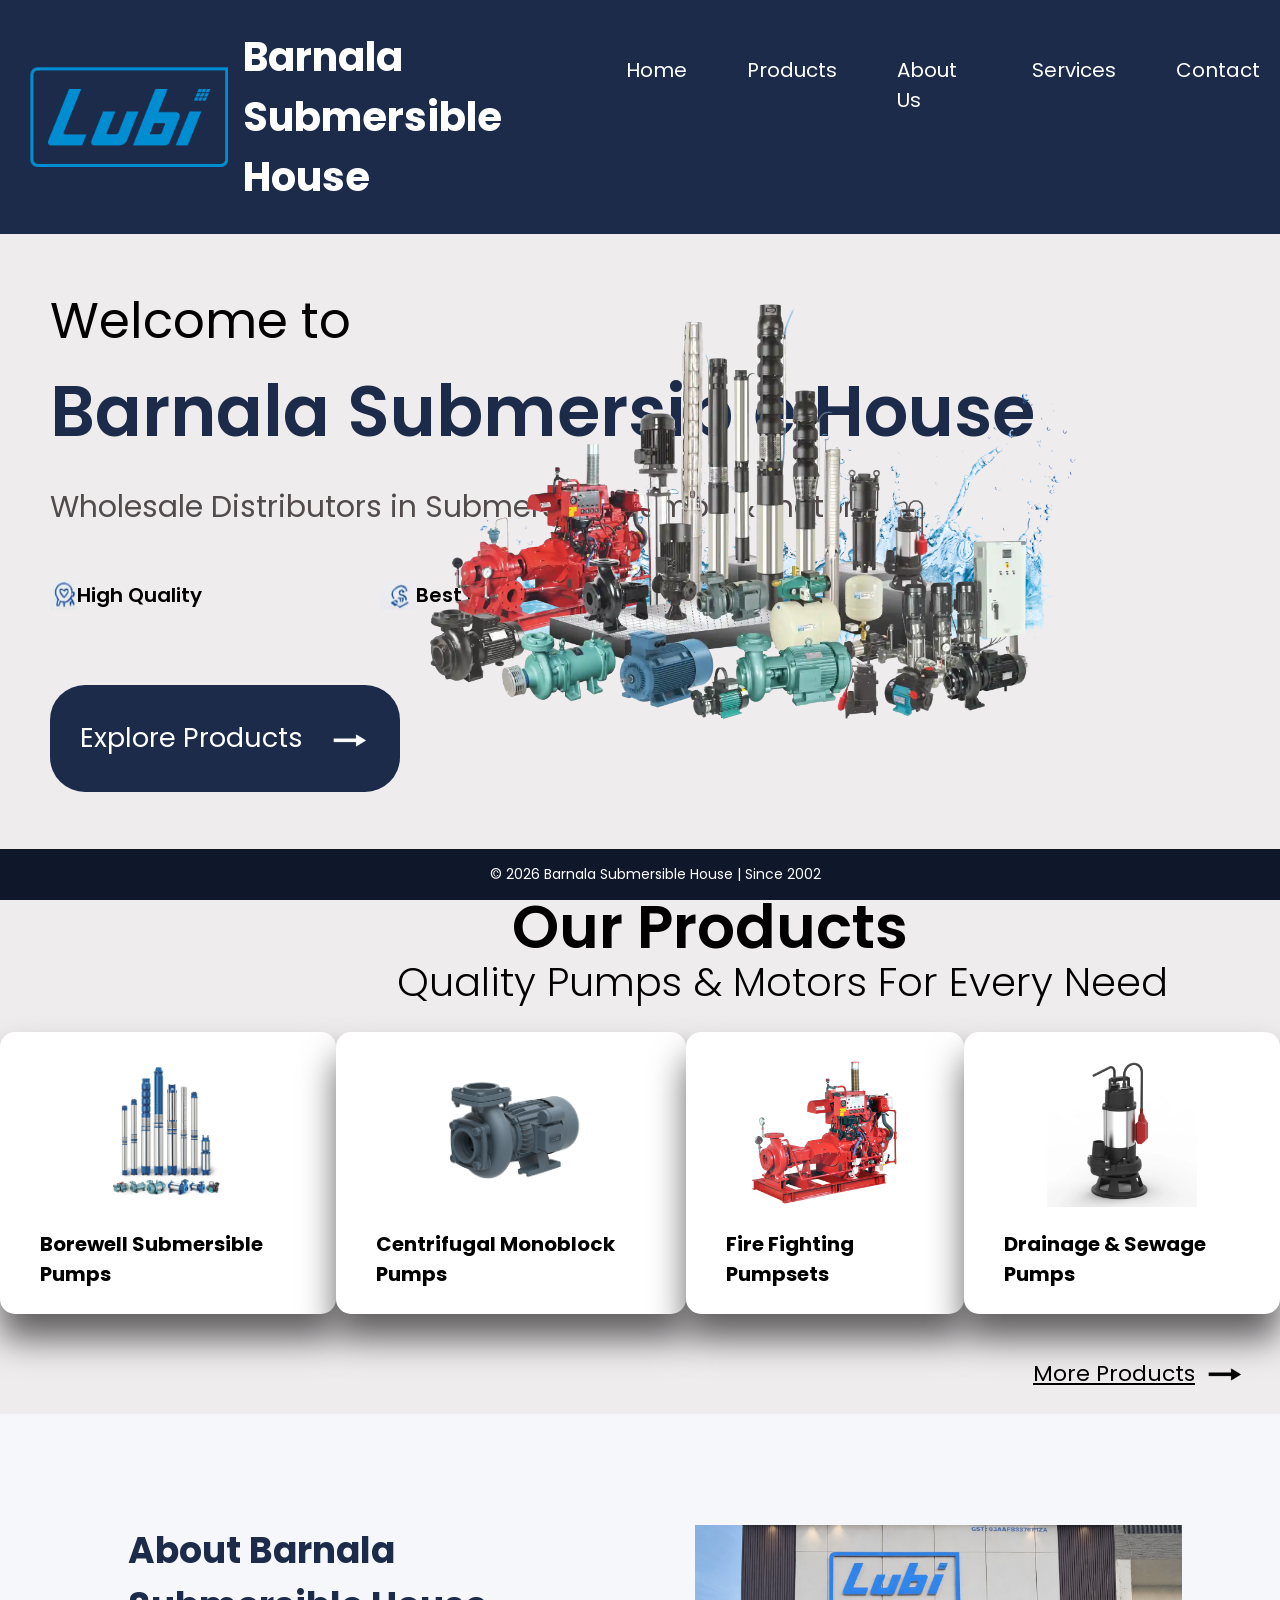
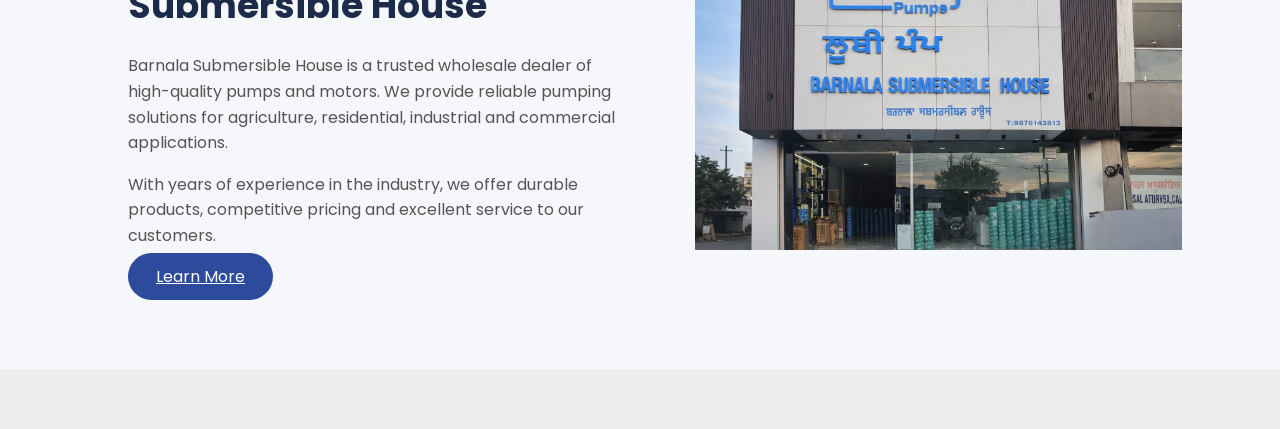
<file: index.html>
<!DOCTYPE html>
<html lang="en">
<head>
    <meta charset="UTF-8">
    <meta name="viewport" content="width=device-width, initial-scale=1.0">
    <title>Barnala Submersible House</title>

<meta name="description" content="Barnala Submersible House - Wholesale dealer of high-quality pumps and motors. Reliable service and best prices.">

<meta name="keywords" content="Barnala pumps, submersible pumps, motors, water pumps Punjab">
    <link rel="stylesheet" href="style.css">
    <meta name="google-site-verification" content="LBSh1xmzfcl86rortKLhY4p7temaxhafIMTpD13PwIg" />
</head>
<body>
    <div class="header">
        <div class="logo">
            <img src="lubi.png" alt="" height="100px">

            <h1>Barnala Submersible House</h1>
        </div>
        <div class="navbar">
            <ul class="nav-links">
                <li><a href="index.html">Home</a></li>
                <Li><a href="products.html" >Products</a></Li>
                <li><a href="faq.html">About Us</a></li>
                <Li><a href="services.html">Services</a></Li>
                <li><a href="contact.html">Contact</a></li>
            </ul>
            <div class="hamburger">☰</div>
        </div>
    </div>
    <div class="main">
        <div class="hero">
            <div class="text">
                <div class="text1">Welcome to </div>
                <div class="text2">Barnala Submersible House</div>
                <div class="text3">Wholesale Distributors in Submersible pumps & motors</div>
                <div class="text4">
                    <div class="p1">
                        <img src="quality.png" alt="">
                        <div>High Quality</div>
                    </div>
                    <div class="p2">
                        <img src="price.png" alt="">
                        <div>Best Price</div>
                    </div>
                    <div class="p3">
                        <img src="service.png" alt="">
                        <div>Trusted Service</div>
                    </div>
                </div>
                <div class="text5"><a href="products.html">Explore Products</a><a href="products.html"><img src="rightarrow.png" alt="" width="60px"></a></div>
            </div>

            <div class="img"><img src="pumps.png" alt="" width="600px"></div>

        </div>
        <div class="pro_heading">Our Products</div>
        <div class="pro_subhead">Quality Pumps & Motors For Every Need</div>
        <div class="products">
            <a href="https://www.lubipumps.com/product-category/borewell-submersible-pumps/">
            <div class="product product1">
                <img src="borewell-submersible-pump.jpg" alt="">
                <div class="name">Borewell Submersible Pumps</div>
                <div class="feature"></div>
            </div>
            </a>
            <a href="https://www.lubipumps.com/product-category/centrifugal-monoblock-pumps/">
            <div class="product product2">
                <img src="cmpp.png" alt="" >
                <div class="name">Centrifugal Monoblock Pumps</div>
                <div class="feature"></div>
            </div>
            </a>
            <a href="https://www.lubipumps.com/product-category/fire-fighting-pump-sets/">
            <div class="product product3">
                <img src="end-suction-fire-pumps-UL-FM-FLBS-eng.jpg" alt="" >
                <div class="name">Fire  Fighting  Pumpsets</div>
                <div class="feature"></div>
            </div>
            </a>
            <a href="https://www.lubipumps.com/product-category/drainage-sewage-pumps/">
            <div class="product product4">
                <img src="Sewage_Pumps_LFP_series-1.jpg" alt="" >
                <div class="name">Drainage & Sewage Pumps</div>
                <div class="feature"></div>
            </div>
            </a>
            
        </div>
        <div class="more_products"><a href="products.html">More Products</a><a href="products.html"><img src="rightarrow.png" alt="" width="60px" class="arrow"></a></div>
        <div class="about">
            <div class="about-container"> 

                <div class="about-text">
                    <h2>About Barnala Submersible House</h2>
                        <p>
                Barnala Submersible House is a trusted wholesale dealer of high-quality 
                pumps and motors. We provide reliable pumping solutions for agriculture, 
                residential, industrial and commercial applications.
                        </p>

                        <p>
                With years of experience in the industry, we offer durable products,
                competitive pricing and excellent service to our customers.
                        </p>

                        <a class="about-btn" href="faq.html">Learn More</a>
                </div>

                <div class="about-image">
                    <img src="front.png" alt="">
                </div>

            </div>
        </div>
<footer class="footer">
    © 2026 Barnala Submersible House | Since 2002
</footer>
<script src="script.js"></script>
    
    
</body>
</html>
</file>
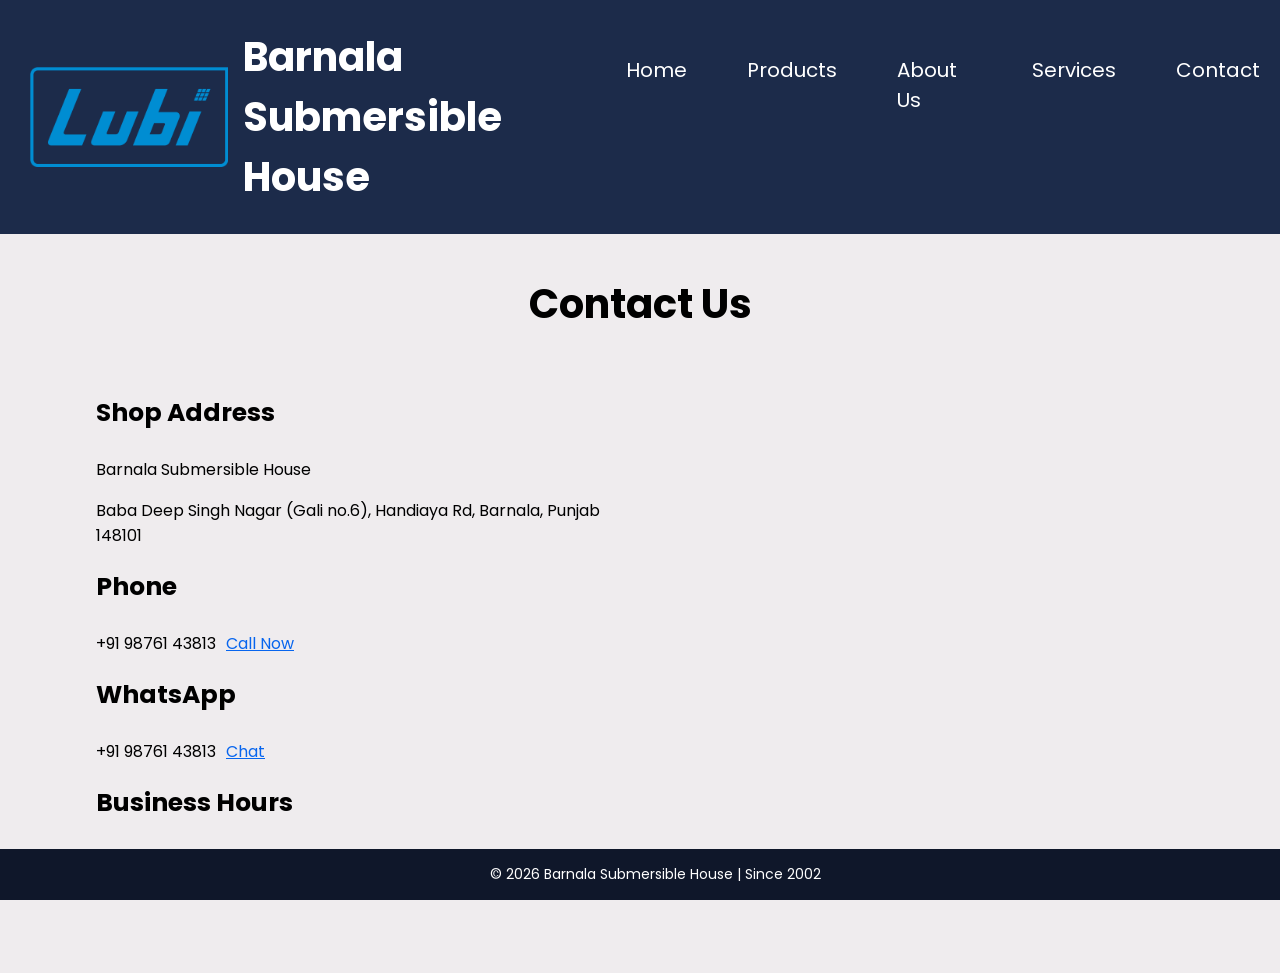
<file: contact.html>
<!DOCTYPE html>
<html lang="en">
<head>
    <meta charset="UTF-8">
    <meta name="viewport" content="width=device-width, initial-scale=1.0">
    <title>Contact Us</title>
    <link rel="stylesheet" href="style.css">
</head>
<body>
    <div class="header">
        <div class="logo">
            <img src="lubi.png" alt="" height="100px">

            <h1>Barnala Submersible House</h1>
        </div>
        <div class="navbar">
            <ul class="nav-links">
                <li><a href="index.html">Home</a></li>
                <Li><a href="products.html" >Products</a></Li>
                <li><a href="faq.html">About Us</a></li>
                <Li><a href="services.html">Services</a></Li>
                <li><a href="contact.html">Contact</a></li>
            </ul>
            <div class="hamburger">☰</div>
        </div>
    </div>
    <h1 class="contact-title">Contact Us</h1>

<div class="contact-container">

<div class="contact-info">

<h3>Shop Address</h3>
<p>Barnala Submersible House<br>
<p> Baba Deep Singh Nagar (Gali no.6), Handiaya Rd, Barnala, Punjab 148101</p>

<h3>Phone</h3>
<div class="call">
<div>+91 98761 43813</div><a href="tel:+919876143813">Call Now</a>
</div>
<h3>WhatsApp</h3>
<div class="chat">
<div>+91 98761 43813</div><a href="https://wa.me/+919876143813">Chat</a>
</div>
<h3>Business Hours</h3>
<p>Monday - Saturday<br>
9:00 AM - 7:00 PM</p>

</div>

<div class="contact-map">


<iframe src="https://www.google.com/maps/embed?pb=!1m18!1m12!1m3!1d3442.853830867182!2d75.52617697535753!3d30.35510377476861!2m3!1f0!2f0!3f0!3m2!1i1024!2i768!4f13.1!3m3!1m2!1s0x3910f2181ad99e0f%3A0xc7cf7993b3cd3e48!2sBarnala%20Submersible%20House!5e0!3m2!1sen!2sin!4v1774619753923!5m2!1sen!2sin" width="100%" height="400" style="border:0;" allowfullscreen="" loading="lazy" referrerpolicy="no-referrer-when-downgrade">
    
</iframe>

</div>

</div>
<footer class="footer">
    © 2026 Barnala Submersible House | Since 2002
</footer>
<script src="script.js"></script>
    
</body>
</html>
</file>
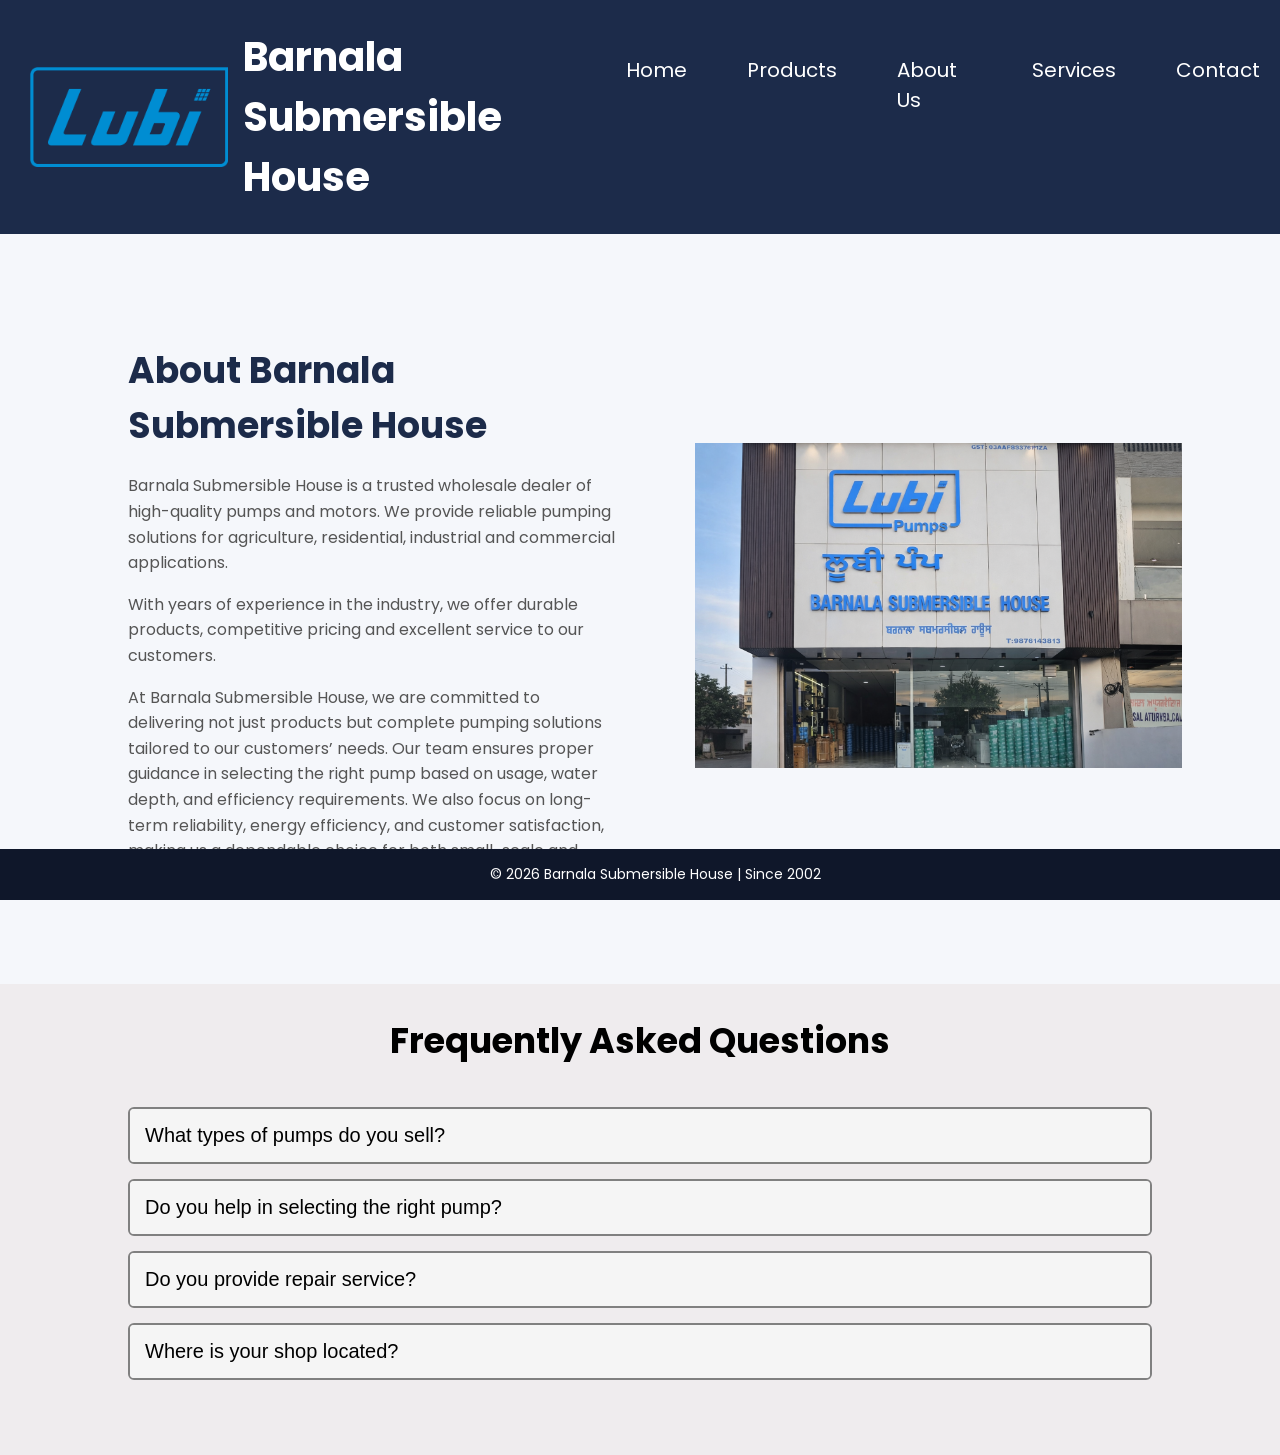
<file: faq.html>
<!DOCTYPE html>
<html lang="en">
<head>
    <meta charset="UTF-8">
    <meta name="viewport" content="width=device-width, initial-scale=1.0">
    <title>About Us</title>
    <link rel="stylesheet" href="style.css">
</head>
<body>
    <div class="header">
        <div class="logo">
            <img src="lubi.png" alt="" height="100px">

            <h1>Barnala Submersible House</h1>
        </div>
        <div class="navbar">
            <ul class="nav-links">
                <li><a href="index.html">Home</a></li>
                <Li><a href="products.html" >Products</a></Li>
                <li><a href="faq.html">About Us</a></li>
                <Li><a href="services.html">Services</a></Li>
                <li><a href="contact.html">Contact</a></li>
            </ul>
            <div class="hamburger">☰</div>
        </div>
    </div>
    <section class="about1">
            <div class="about1-container">

                <div class="about1-text">
                    <h2>About Barnala Submersible House</h2>
                        <p>
                Barnala Submersible House is a trusted wholesale dealer of high-quality 
                pumps and motors. We provide reliable pumping solutions for agriculture, 
                residential, industrial and commercial applications.
                        </p>

                        <p>
                With years of experience in the industry, we offer durable products,
                competitive pricing and excellent service to our customers.
                        </p>
                        <p>
At Barnala Submersible House, we are committed to delivering not just products but complete pumping solutions tailored to our customers’ needs. Our team ensures proper guidance in selecting the right pump based on usage, water depth, and efficiency requirements. We also focus on long-term reliability, energy efficiency, and customer satisfaction, making us a dependable choice for both small-scale and large-scale applications.
</p>

                        
                </div>

                <div class="about1-image">
                    <img src="front.png" alt="">
                </div>

            </div>
        </section>
    <h1 class="faq-title">Frequently Asked Questions</h1>

    <div class="faq-container">

        <div class="faq-item">
            <button class="faq-question">What types of pumps do you sell?</button>
            <div class="faq-answer">
                <p>We supply LUBI-made Domestic ,Industrial ,Agriculture ,Fire Fighting Pumps and many more.</p>
            </div>
        </div>

        <div class="faq-item">
            <button class="faq-question">Do you help in selecting the right pump?</button>
            <div class="faq-answer">
                <p>Yes. Based on your requirement we help choose the correct pump power and model.</p>
            </div>
        </div>

        <div class="faq-item">
            <button class="faq-question">Do you provide repair service?</button>
            <div class="faq-answer">
                <p>Yes,we have an authorized service center in Barnala, we assist customers with proper pump repair and maintenance.</p>
            </div>
        </div>

        <div class="faq-item">
            <button class="faq-question">Where is your shop located?</button>
            <div class="faq-answer">
                <p>  Barnala Submersible House, Baba Deep Singh Nagar (Gali no.6), Handiaya Rd, Barnala, Punjab 148101</p>
            </div>
        </div>

</div>
<footer class="footer">
    © 2026 Barnala Submersible House | Since 2002
</footer>
<script>
const questions = document.querySelectorAll(".faq-question");

questions.forEach(question => {
    question.addEventListener("click", () => {
        const answer = question.nextElementSibling;

        if(answer.style.display === "block"){
            answer.style.display = "none";
        } else {
            answer.style.display = "block";
        }
    });
});
</script>
<script src="script.js"></script>
</body>
</html>
</file>
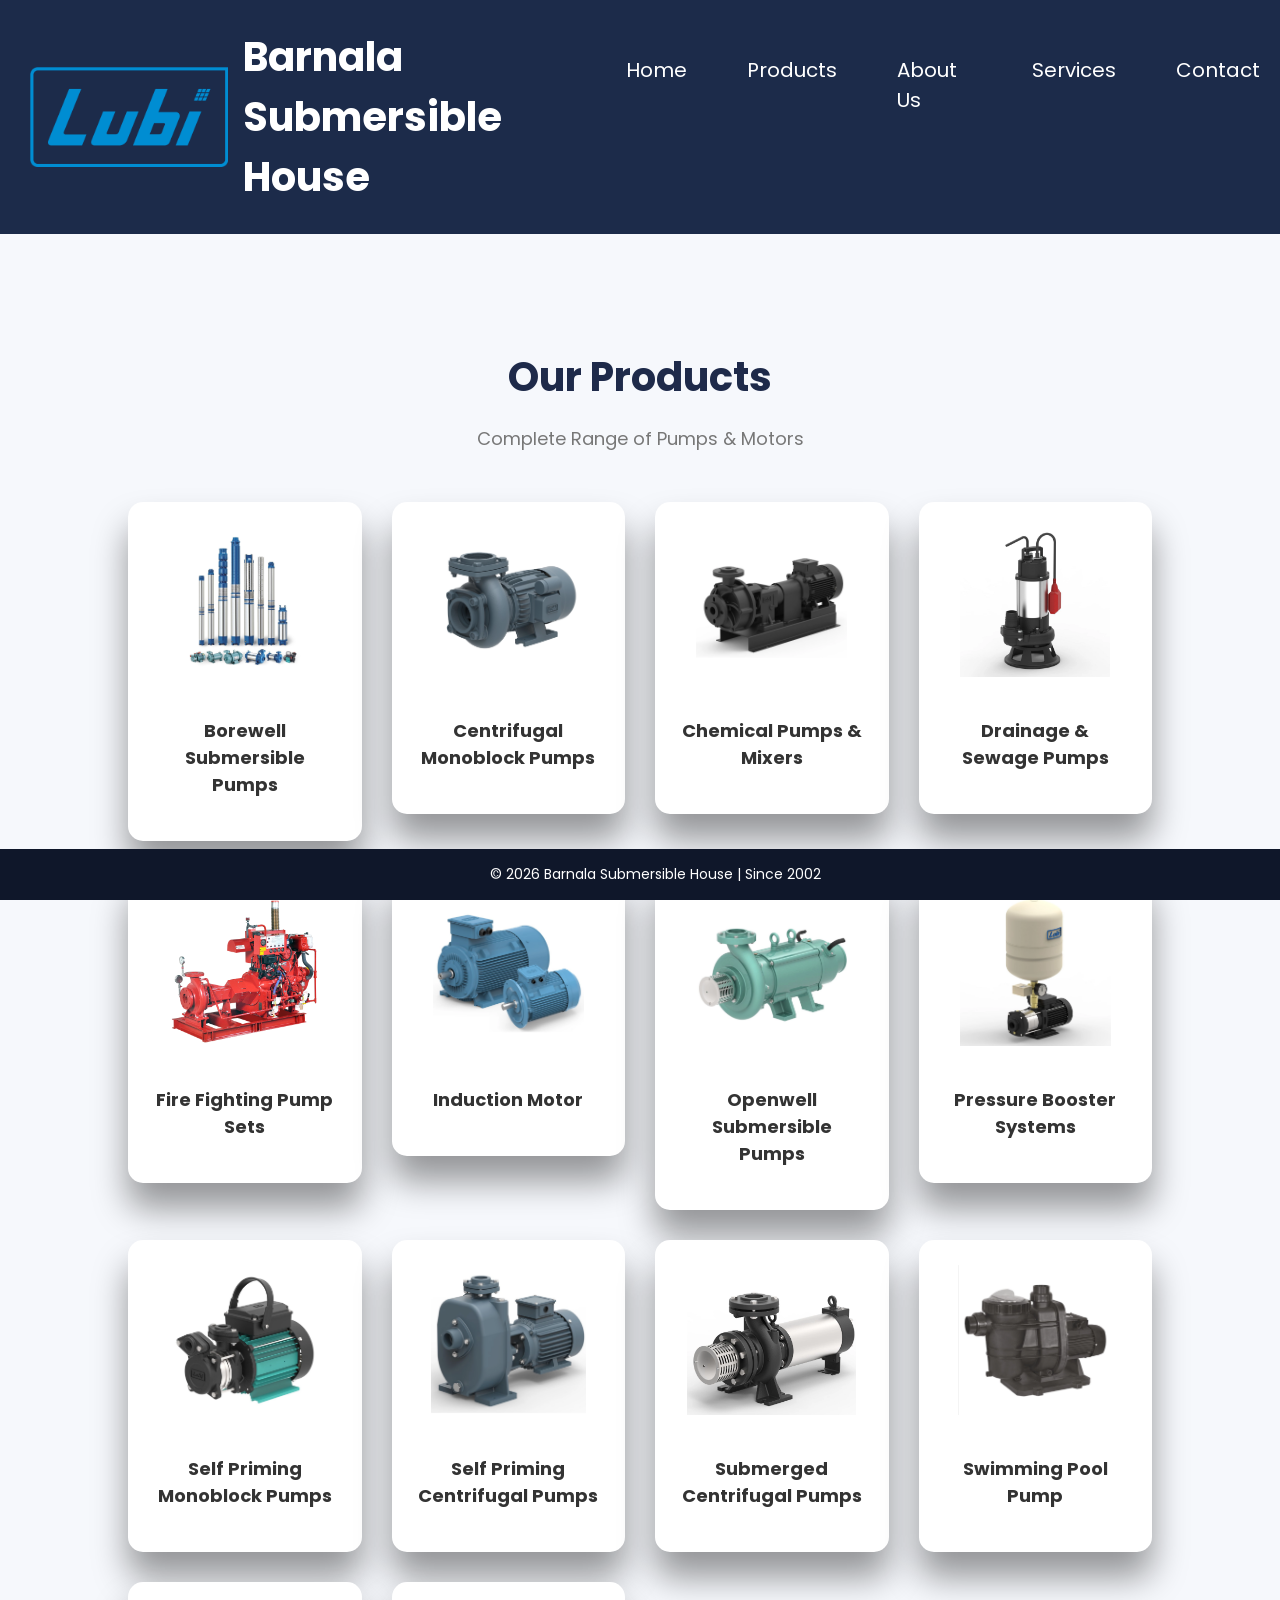
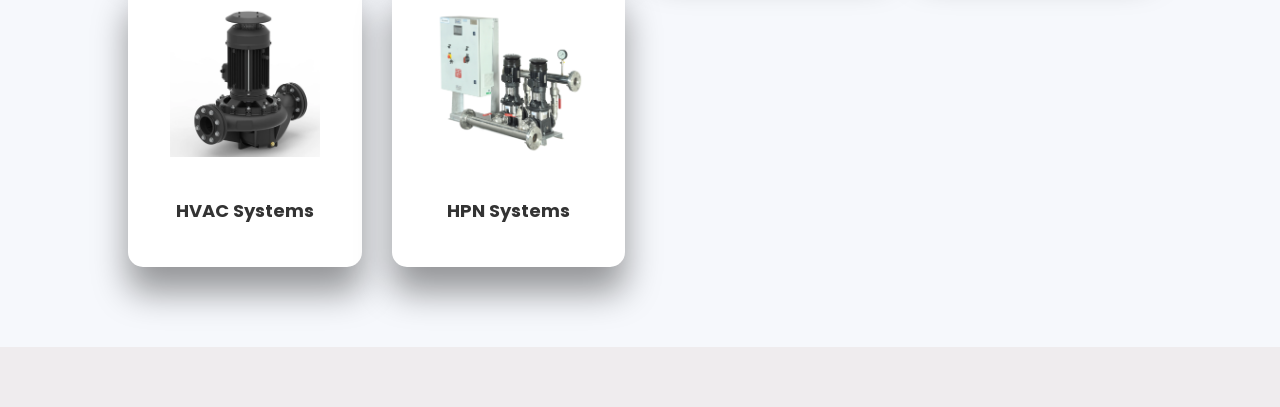
<file: products.html>
<!DOCTYPE html>
<html lang="en">
<head>
<meta charset="UTF-8">
<meta name="viewport" content="width=device-width, initial-scale=1.0">
<title>Products - Barnala Submersible House</title>
<link rel="stylesheet" href="style.css">
</head>

<body>
    <div class="header">
        <div class="logo">
            <img src="lubi.png" alt="" height="100px">

            <h1>Barnala Submersible House</h1>
        </div>
        <div class="navbar">
            <ul class="nav-links">
                <li><a href="index.html">Home</a></li>
                <Li><a href="products.html" >Products</a></Li>
                <li><a href="faq.html">About Us</a></li>
                <Li><a href="services.html">Services</a></Li>
                <li><a href="contact.html">Contact</a></li>
            </ul>
            <div class="hamburger">☰</div>
        </div>
    
    </div>

    <section class="products-page">

        <h1 class="products-title">Our Products</h1>
        <p class="products-subtitle">
            Complete Range of Pumps & Motors
        </p>

    <div class="products-grid">

        <a href="https://www.lubipumps.com/product-category/borewell-submersible-pumps/">
        <div class="product-card">
            <img src="borewell-submersible-pump.jpg">
            <h3>Borewell Submersible Pumps</h3>
        </div>
        </a>
<a href="https://www.lubipumps.com/product-category/centrifugal-monoblock-pumps/ " >
<div class="product-card">
<img src="cmpp.png">
<h3>Centrifugal Monoblock Pumps</h3>
</div>
</a>
<a href="https://www.lubipumps.com/product-category/chemical-pumps-mixers/">
<div class="product-card">
<img src="chemical.png">
<h3>Chemical Pumps & Mixers</h3>
</div>
</a>
<a href="https://www.lubipumps.com/product-category/drainage-sewage-pumps/">
<div class="product-card">
<img src="Sewage_Pumps_LFP_series-1.jpg">
<h3>Drainage & Sewage Pumps</h3>
</div>
</a>
<a href="https://www.lubipumps.com/product-category/fire-fighting-pump-sets/">
<div class="product-card">
<img src="end-suction-fire-pumps-UL-FM-FLBS-eng.jpg">
<h3>Fire Fighting Pump Sets</h3>
</div>
</a>
<a href="https://www.lubipumps.com/product-category/induction-motor/">
<div class="product-card">
<img src="motor.png">
<h3>Induction Motor</h3>
</div>
</a>
<a href="https://www.lubipumps.com/product-category/openwell-submersible-pumps/">
<div class="product-card">
<img src="openwell.png">
<h3>Openwell Submersible Pumps</h3>
</div>
</a>
<a href="https://www.lubipumps.com/product-category/pressure-booster-systems/">

<div class="product-card">
<img src="booster.png">
<h3>Pressure Booster Systems</h3>
</div>
</a>
<a href="https://www.lubipumps.com/product-category/self-priming-monoblock-pumps/">
<div class="product-card">
<img src="self1.png">
<h3>Self Priming Monoblock Pumps</h3>
</div>
</a>
<a href="https://www.lubipumps.com/product-category/self-priming-centrifugal-pumps/">
<div class="product-card">
<img src="self2.png">
<h3>Self Priming Centrifugal Pumps</h3>
</div>
</a>
<a href="https://www.lubipumps.com/product-category/submerged-centrifugal-pumps/">
<div class="product-card">
<img src="submerged.png">
<h3>Submerged Centrifugal Pumps</h3>
</div>
</a>
<a href="https://www.lubipumps.com/product-category/swimming-pool-pump/">
<div class="product-card">
<img src="pool.png">
<h3>Swimming Pool Pump</h3>
</div>
</a>
<a href="https://www.lubipumps.com/product-category/hvac-systems/">
<div class="product-card">
<img src="hvac.png">
<h3>HVAC Systems</h3>
</div>
</a>
<a href="https://www.lubipumps.com/product-category/hpn-systems/">
<div class="product-card">
<img src="hpn.png">
<h3>HPN Systems</h3>
</div>
</a>

</div>

</section>
<footer class="footer">
    © 2026 Barnala Submersible House | Since 2002
</footer>
<script src="script.js"></script>

</body>
</html>
</file>
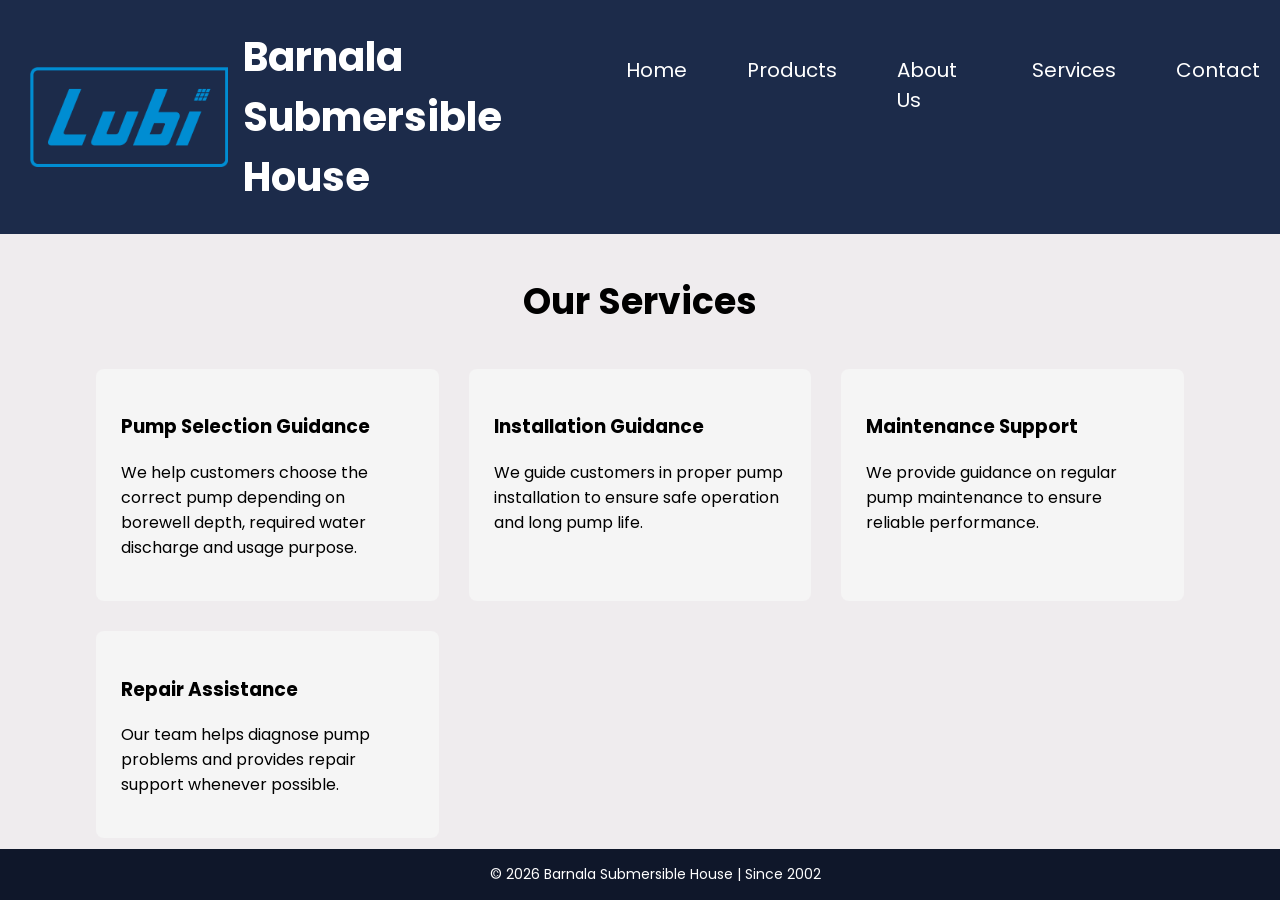
<file: services.html>
<!DOCTYPE html>
<html lang="en">
<head>
    <meta charset="UTF-8">
    <meta name="viewport" content="width=device-width, initial-scale=1.0">
    <title>Document</title>
    <link rel="stylesheet" href="style.css">
</head>
<body>
    <div class="header">
        <div class="logo">
            <img src="lubi.png" alt="" height="100px">

            <h1>Barnala Submersible House</h1>
        </div>
        <div class="navbar">
            <ul class="nav-links">
                <li><a href="index.html">Home</a></li>
                <Li><a href="products.html" >Products</a></Li>
                <li><a href="faq.html">About Us</a></li>
                <Li><a href="services.html">Services</a></Li>
                <li><a href="contact.html">Contact</a></li>
            </ul>
            <div class="hamburger">☰</div>
        </div>
    </div>
    <h1 class="service-title">Our Services</h1>

<div class="services-container">

<div class="service-card">
<h3>Pump Selection Guidance</h3>
<p>We help customers choose the correct pump depending on borewell depth, required water discharge and usage purpose.</p>
</div>

<div class="service-card">
<h3>Installation Guidance</h3>
<p>We guide customers in proper pump installation to ensure safe operation and long pump life.</p>
</div>

<div class="service-card">
<h3>Maintenance Support</h3>
<p>We provide guidance on regular pump maintenance to ensure reliable performance.</p>
</div>

<div class="service-card">
<h3>Repair Assistance</h3>
<p>Our team helps diagnose pump problems and provides repair support whenever possible.</p>
</div>



</div>
<footer class="footer">
    © 2026 Barnala Submersible House | Since 2002
</footer>
<script src="script.js"></script>
</body>
</html>
</file>
<file: style.css>
@import url('https://fonts.googleapis.com/css2?family=Poppins:ital,wght@0,100;0,200;0,300;0,400;0,500;0,600;0,700;0,800;0,900;1,100;1,200;1,300;1,400;1,500;1,600;1,700;1,800;1,900&display=swap');

body{
    margin: 0;
    font-family: Arial, Helvetica, sans-serif;
    background-color: #efecee;
    font-family: 'Poppins',sans-serif;
    padding-bottom: 60px;
}
.header{
    
    font-size: 20px;
    padding:0;
    
    padding-left: 30px;
    display: flex;
    justify-content: space-between;
    
    background-color: #1c2b4a;
    color: white;
}
.logo{
    display: flex;
    gap: 15px;
    align-items: center;
}
.nav-links{
    margin: 0;
    padding: 0;
    list-style: none;
    display: flex;
    width: 100%;
    gap: 20px;
    margin-right: 15px;
    
    
}
.hamburger{
    display: none;
    font-size: 28px;
    cursor: pointer;
}


.navbar li{
    margin: 55px 20px;
}
.hero{
    display: flex;
    position: relative;
    background-color: #efecee;
    padding-bottom: 50px;
}
li a{
    text-decoration: none;
    color: white;
}
li a:hover{
    color: burlywood;
}
.hero .img{
    width: 700px;

}

.hero .text .text1{
    font-size: 50px;
    padding: 50px;
    padding-bottom: 0;

}
.hero .text .text2{
    font-size: 70px;
    font-weight: 600;
    padding: 50px;
    padding-top: 0;
    color:#1c2b4a;
    padding-bottom: 10px;
}
.hero .text .text3{
    font-size: 30px;
    color: #524b4b;
    padding: 50px;
    padding-top: 10px;
    padding-bottom: 25px;
}
.hero .text .text4{
    display: flex;
    
    
    padding: 50px;
    padding-top: 25px;
    gap: 150px;
    font-size: 20px;
    font-weight: 550;
    padding-bottom: 30px;
}
.p1{
    display: flex;
    width: 180px;
}
.p2{
    display: flex;
    width: 200px;
}
.p3{
    display: flex;
    width: 200px;
}
.text5{
    display: flex;
    justify-content: space-between;
    align-items: center;
    
    margin:50px;
    margin-top: 45px;
    padding: 20px;
    padding-left: 30px;
    font-size: 27px;
    background-color: #1c2b4a;
    color: white;
    width: 300px;
    border: none;
    border-radius: 35px;
}
.text5 img{
    margin-top: 16px;
    
}
.text5 a:hover{
    opacity: 0.6;
}

.text5 a{
    text-decoration: none;
    color: white;


}

.hero .img{
    position: absolute;
    right: 150px;
    top: 70px;
    background-image: url(water-splash.png);
    background-size: 600px;
    background-repeat: no-repeat;
    background-position: center 50%;
    
}
.pro_heading{
    margin-top: 20px;
    margin-left: 40vw;
    font-size: 60px;
    font-weight: 600;
    background-color: #efecee;
    line-height: 30px;
}
.pro_subhead{
    margin-top: 10px;
    margin-left: 31vw;
    margin-bottom: 20px;
    
    font-size: 40px;
    font-weight: 300;
    background-color: #efecee;
}
.products{
    display: flex;
    justify-content: space-around;
    background-color: #efecee;

}
.product{
    background:white;
padding:25px;
border-radius:15px;

transition:0.3s;
    box-shadow: 0 25px 35px rgba(0,0,0,0.6);
}
.product img{
    width:100%;
    height:150px;
    object-fit:contain;
    margin-bottom:15px;
}


.product .name{
    font-size: 20px;
    font-weight: 700;
    margin-top: 0;
    margin-left: 15px;
    
}
.product:hover{
    color: dodgerblue;
    transform:translateY(-5px);
    
}
.products a{ color: black;
    text-decoration: none;


}
.products a:visited{
    color: black;
    text-decoration: none;
}
.more_products{
    display: flex;
    justify-content: space-between;
    align-items: center;
    position: absolute;
    right: 0;
    
    margin:20px;
    
    margin-top: 25px;
    padding: 5px;
    padding-left: 20px;
    font-size: 22px;
    
    color: black;
    
    border: none;
    border-radius: 30px;
}
.more_products img{
    margin-top: 11px;
    
}
.more_products a:hover{
    opacity: 0.6;
}
.arrow{
    filter: invert(100%);
}

.more_products a{
    
    color: black;


}
.about{
    padding: 80px 10%;
    background-color: #f5f7fb;
    margin-top: 100px;
    margin-bottom: 0;
}

.about-container{
    display: flex;
    align-items: center;
    justify-content: space-between;
    gap: 50px;
}

.about-text{
    flex: 1;
}

.about-text h2{
    font-size: 36px;
    margin-bottom: 20px;
    color: #1c2b4a;
}

.about-text p{
    font-size: 16px;
    color: #555;
    margin-bottom: 15px;
    line-height: 1.6;
}

.about-btn{
    margin-top: 10px;
    padding: 12px 28px;
    border: none;
    background-color: #2d4b9c;
    color: white;
    border-radius: 30px;
    font-size: 16px;
    cursor: pointer;
}
.about-btn a{
    color: #efecee;
    text-decoration: none;
}

.about-image{
    flex: 1;
}

.about-image img{
    width: 100%;
    max-width: 800px;
    
    margin-left: 30px;
    
}
.about1{
    padding: 80px 10%;
    background-color: #f5f7fb;
    margin-top: 0;
    margin-bottom: 0;
}

.about1-container{
    display: flex;
    align-items: center;
    justify-content: space-between;
    gap: 50px;
}

.about1-text{
    flex: 1;
}

.about1-text h2{
    font-size: 36px;
    margin-bottom: 20px;
    color: #1c2b4a;
}

.about1-text p{
    font-size: 16px;
    color: #555;
    margin-bottom: 15px;
    line-height: 1.6;
}

.about1-btn{
    margin-top: 10px;
    padding: 12px 28px;
    border: none;
    background-color: #2d4b9c;
    color: white;
    border-radius: 30px;
    font-size: 16px;
    cursor: pointer;
}

.about1-image{
    flex: 1;
}

.about1-image img{
    width: 100%;
    max-width: 800px;
    
    margin-left: 30px;
    
}
.products-page{
padding:80px 10%;
background:#f6f8fc;
text-align:center;
}

.products-title{
font-size:40px;
margin-bottom:10px;
color:#1e2a4a;
}

.products-subtitle{
color:#777;
margin-bottom:50px;
font-size:18px;
}

.products-grid{
display:grid;
grid-template-columns:repeat(4,1fr);
gap:30px;
}
.products-grid a{
    text-decoration: none;
    color: black;
}
.products-grid a:hover{
    color: dodgerblue;
}

.product-card{
background:white;
padding:25px;
border-radius:15px;
box-shadow: 0 25px 35px rgba(0,0,0,0.4);
transition:0.3s;
}

.product-card:hover{
transform:translateY(-5px);
color: rgb(12, 106, 200);
}

.product-card img{
width:100%;
height:150px;
object-fit:contain;
margin-bottom:15px;
}

.product-card h3{
font-size:18px;
color:#333;
}
.footer{
    background-color:#0f172a;
    color:white;
    text-align:center;
    padding:15px;
    position: fixed;
    bottom: 0px;
    width: 100%;
    
    font-size:14px;
    margin-top: 30px;
}
.faq-title{
    text-align: center;
    margin-top: 30px;
    font-size: 35px;
}
.faq-container{
    width: 80%;
    margin:auto;
    margin-top:40px;
}
.faq-item{
margin-bottom:15px;
border:2px solid gray;
border-radius:6px;
overflow:hidden;
}
.faq-question{
width:100%;
padding:15px;
font-size:20px;
text-align:left;
border:none;
background:#f5f5f5;
cursor:pointer;
font-weight: 400;
}
.faq-answer{
display:none;
padding:15px;
background:white;

}
.service-title{
text-align:center;
margin-top:40px;
font-size:36px;
}

.services-container{
width:85%;
margin:auto;
margin-top:40px;
display:grid;
grid-template-columns:repeat(auto-fit,minmax(250px,1fr));
gap:30px;
}

.service-card{
background:#f5f5f5;
padding:25px;
border-radius:8px;
transition:0.3s;
}

.service-card:hover{
transform:translateY(-5px);
box-shadow:0 5px 15px rgba(0,0,0,0.4);
}
.contact-title{
text-align:center;
margin-top:40px;
font-size:40px;
}

.contact-container{
width:85%;
margin:auto;
margin-top:40px;
display:grid;
grid-template-columns:1fr 1fr;
gap:40px;
}

.contact-info h3{
margin-top:20px;
font-size: 25px;
}

.call{
    display: flex;
    gap: 10px;
}
.chat{
    display: flex;
    gap: 10px
    ;
}
.call a{
    color: #0765ee;

}
.chat a{
    color: #0765ee;
}
.call a:hover{
    text-shadow:0 5px 15px rgba(0,0,0,0.4);
}
.chat a:hover{
    text-shadow:0 5px 15px rgba(0,0,0,0.4);
}

@media (max-width:768px){
    
    
    body{
        padding-bottom: 0;
        width: 100%;
        margin: 0;
        overflow-x: hidden;
        
    }
    .main .hero .img{
        width:100px;

    }
    
    .header{
        width: 100%;
        display: flex;
        flex-direction: column;
        font-size: 12px;
        padding: 0;
        padding-left: 15px;
        margin-left: 2px;
    }
    .logo{
        padding: 5px;
        gap: 7px;
    }
    .logo h1{
        margin-right: 15px;
        font-size: 18px;
        

    }
    .logo img{
        width: 100px;
        height: auto;

    }
    .nav-links{
        display: none;
        flex-direction: column;
        
        margin-right: 0;
        width: 100%;
        
        
        font-size: 15px;
        gap: 0;

    }
    .hamburger{
        display: block;
        position: absolute;
        right: 0;
        top:15px;
        font-size: 20px;
        
        

    }
    
    
    .nav-links.active{
        display: block;
    }
    .navbar li{
        
        margin: 10px;
        list-style-type: disc;
        list-style-position: inside;
    }
    .hero{
        width: 100%;
        padding-top: 20px;
        display: flex;
        flex-direction: column-reverse;
        position: static;

    }
    .hero .img{
        position: static;
        
        padding: 20px;
        width: 50px;
        height:240px;
        display: flex;
        justify-content:center;
        margin-left: 118px;
        margin-bottom: 0;
    }
    .hero .text{
        padding: 0;
        margin-top: 0;
        display: flex;
        flex-direction: column;
        justify-content: left
        
    }
    .hero .text .text1{
        font-size: 30px;
        padding: 30px;
        margin-bottom: 0;
        padding-bottom: 0;

    }
    .hero .text .text2{
    font-size: 50px;
    font-weight: 500;
    line-height: 1;
    padding: 30px;


    }
    .hero .text .text3{
        font-size: 20px;
        padding: 30px;
        padding-top: 0;

        

    }
    .hero .text .text4{
        font-size: 10px;
        display: flex;
        padding-top: 0;
        padding-bottom: 0;
        
        
        
        
        gap: 35px;

    }
    .text5{
        width: 200px;
        padding: 12px 20px;
        font-size: 16px;
        margin: 20px auto;
        gap: 10px;
        margin-bottom: 0;

    }
    .pro_heading{
        margin-left: 5px;
        text-align: center;
        font-size: 20px;
        padding-top: 0;
        margin-top: 0;

    }
    .pro_subhead{
        margin-left: 0;
        text-align: center;
        font-size: 16px;

    }
    .products{
        display: flex;
        flex-direction: column;
        width: 100%;
        margin: auto;
        gap: 15px;
        margin-left: 10px;

    }
    .product{
        height: 100px;

    }
    .product img{
        height: 80px;

    }
    .product .name{
        font-size: 15px;
    }
    .more_products{
        font-size: 20px;
        margin: 0;
        margin-top: 10px;
        
    }
    
    .about{
        width: 100%;
        padding: 0;
        background-color: #efecee;
    }
    .about-container{
        width: 100%;
        display: flex;
        flex-direction: column-reverse;
    }
    .about-image img{
        width: 90%;
        
        height: auto;
        margin-bottom: 0;
    }
    .about-image{
        display: flex;
        justify-content: center;
    }
    .about-text{
        text-align: center;
        padding: 20px;

    }
    .about-text h2{
        font-size: 24px;

    }
    .about-text p{
        font-size: 15px;
        line-height: 1.6;

    }
    .about-btn{
        margin-top: 40px;
        
    }
    .about-btn a{
        color: #f5f5f5;
        text-decoration: none;
    }
    .about-btn a:visited{
        color: #f5f5f5;
        text-decoration: none;
    }
    .footer{
        position: relative;
        margin: 0;
        padding: 15px 10px;
        font-size: 12px;
        line-height: 1.5;
        width: 100%;


    }
    
    .products-page{
    
        background-color: #efecee;
        
    }
    .products-grid{
        display: flex;
        flex-direction: column;
    }
    .products-title{
        text-align: center;
        font-size: 25px;
    }
    .products-subtitle{
        text-align: center;
        font-size: 15px;
    }
    .product-card{
        height: 100px;
    
    }
    .product-card h3{
        font-size: 13px;

    }
    .product-card img{
        height: 80px;
        margin: 0;
    }
    .about1{
        width: 100%;
        padding: 0;
        background-color: #efecee;
    }
    .about1-container{
        width: 100%;
        display: flex;
        flex-direction: column-reverse;
    }
    .about1-image img{
        width: 90%;
        
        height: auto;
        margin-bottom: 0;
        margin-top: 30px;
    }
    .about1-image{
        display: flex;
        justify-content: center;
    }
    .about1-text{
        margin-top: 0;
        text-align: center;
        padding: 20px;

    }
    .about1-text h2{
        font-size: 24px;

    }
    .about1-text p{
        font-size: 15px;
        line-height: 1.6;

    }
    
    .faq-container{
        display: flex;
        flex-direction: column;
    }
    .faq-question{
        font-size: 15px;
    }
    .faq-answer{
        font-size: 12px;
        padding: 5px;
        padding-left: 10px;
    }
    .services-container{
        display: flex;
        flex-direction: column;
    }
    .service-card{
        font-size: 12px;
    }
    .contact-title{
        text-align: center;
        font-size: 30px;
    }
    .contact-container{
        display: flex;
        flex-direction: column;
    }
    .contact-info{
        font-size: 12px;
    }
    .contact-map{
        margin: auto;
    }
    
}
</file>
